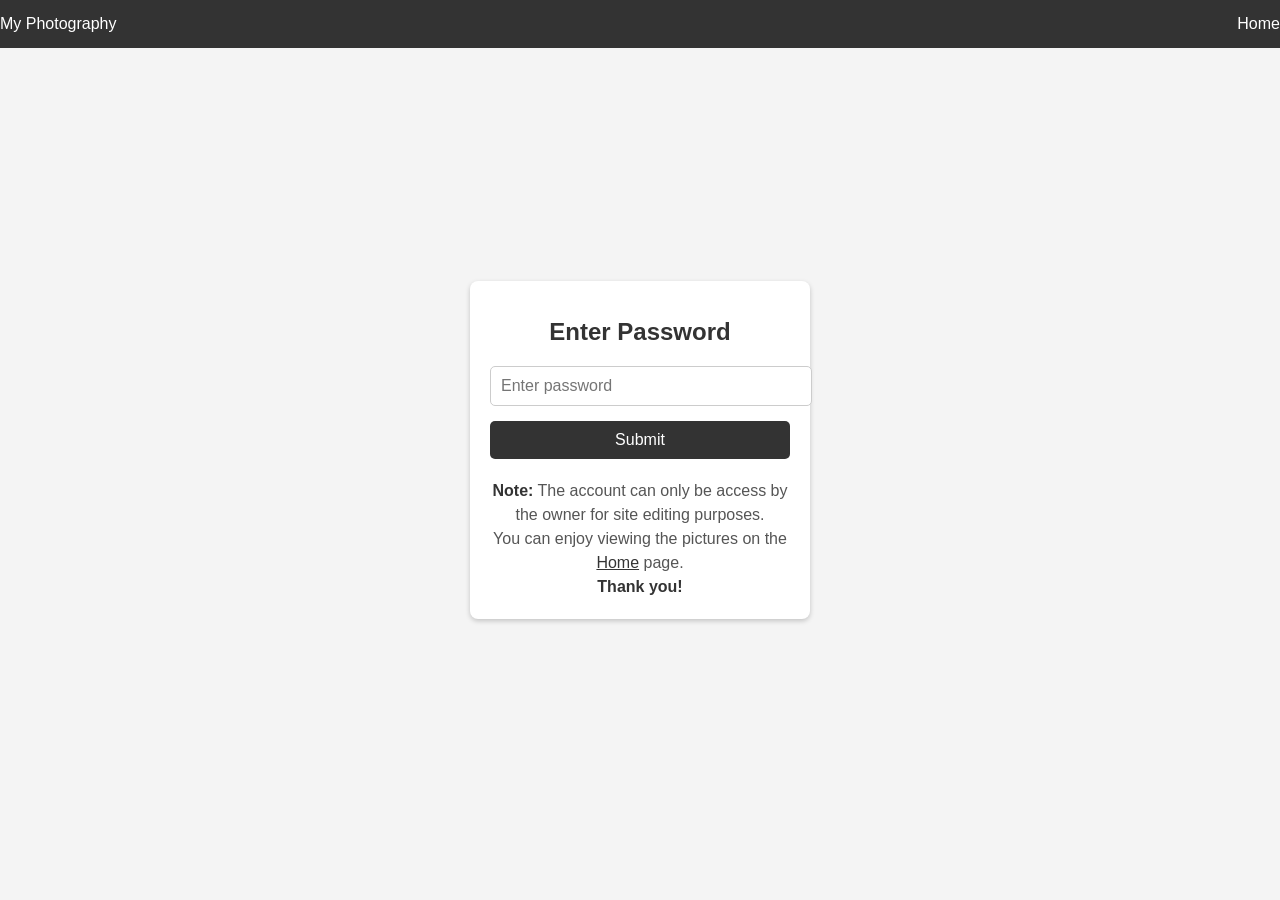
<file: password.html>
<!DOCTYPE html>
<html lang="en">
<head>
    <meta charset="UTF-8">
    <meta name="viewport" content="width=device-width, initial-scale=1.0">
    <title>Account Login</title>
    <style>
        body {
            margin: 0;
            font-family: Arial, sans-serif;
            display: flex;
            flex-direction: column;
            align-items: center;
            justify-content: center;
            height: 100vh;
            background-color: #f4f4f4;
        }

        header {
            background-color: #333;
            color: #fff;
            width: 100%;
            padding: 15px 20px;
            position: absolute;
            top: 0;
            display: flex;
            justify-content: space-between;
            align-items: center;
        }

        header nav a {
            margin-left: 15px;
            color: #fff;
            text-decoration: none;
        }

        .login-container {
            background: #fff;
            padding: 20px;
            border-radius: 8px;
            box-shadow: 0 2px 5px rgba(0, 0, 0, 0.2);
            text-align: center;
            width: 300px;
        }

        .login-container h1 {
            margin-bottom: 20px;
            font-size: 24px;
            color: #333;
        }

        .login-container input {
            width: 100%;
            padding: 10px;
            margin-bottom: 15px;
            border: 1px solid #ccc;
            border-radius: 5px;
            font-size: 16px;
        }

        .login-container button {
            width: 100%;
            padding: 10px;
            background: #333;
            color: #fff;
            border: none;
            border-radius: 5px;
            font-size: 16px;
            cursor: pointer;
        }

        .login-container button:hover {
            background: #555;
        }

        .error-message {
            color: red;
            font-size: 14px;
            margin-top: 10px;
        }

        .info-message {
            margin-top: 20px;
            font-size: 16px;
            color: #555;
            line-height: 1.5;
            text-align: center;
        }

        .info-message strong {
            color: #333;
        }
    </style>
</head>
<body>
    <header>
        <div class="logo">My Photography</div>
        <nav>
            <a href="index.html">Home</a>
        </nav>
    </header>

    <div class="login-container">
        <h1>Enter Password</h1>
        <input type="password" id="password" placeholder="Enter password">
        <button onclick="verifyPassword()">Submit</button>
        <div class="error-message" id="error"></div>
        <div class="info-message">
            <strong>Note:</strong> The account can only be access by the owner for site editing purposes.<br>
            You can enjoy viewing the pictures on the <a href="index.html" style="color: #333; text-decoration: underline;">Home</a> page.<br>
            <strong>Thank you!</strong>
        </div>
    </div>

    <script>
        function verifyPassword() {
            const passwordInput = document.getElementById("password").value;
            const error = document.getElementById("error");

            if (passwordInput === "photos") {
                // Redirect to the account page
                window.location.href = "account.html";
            } else {
                // Show error message
                error.textContent = "Incorrect password. Please try again.";
            }
        }
    </script>
</body>
</html>
</file>
